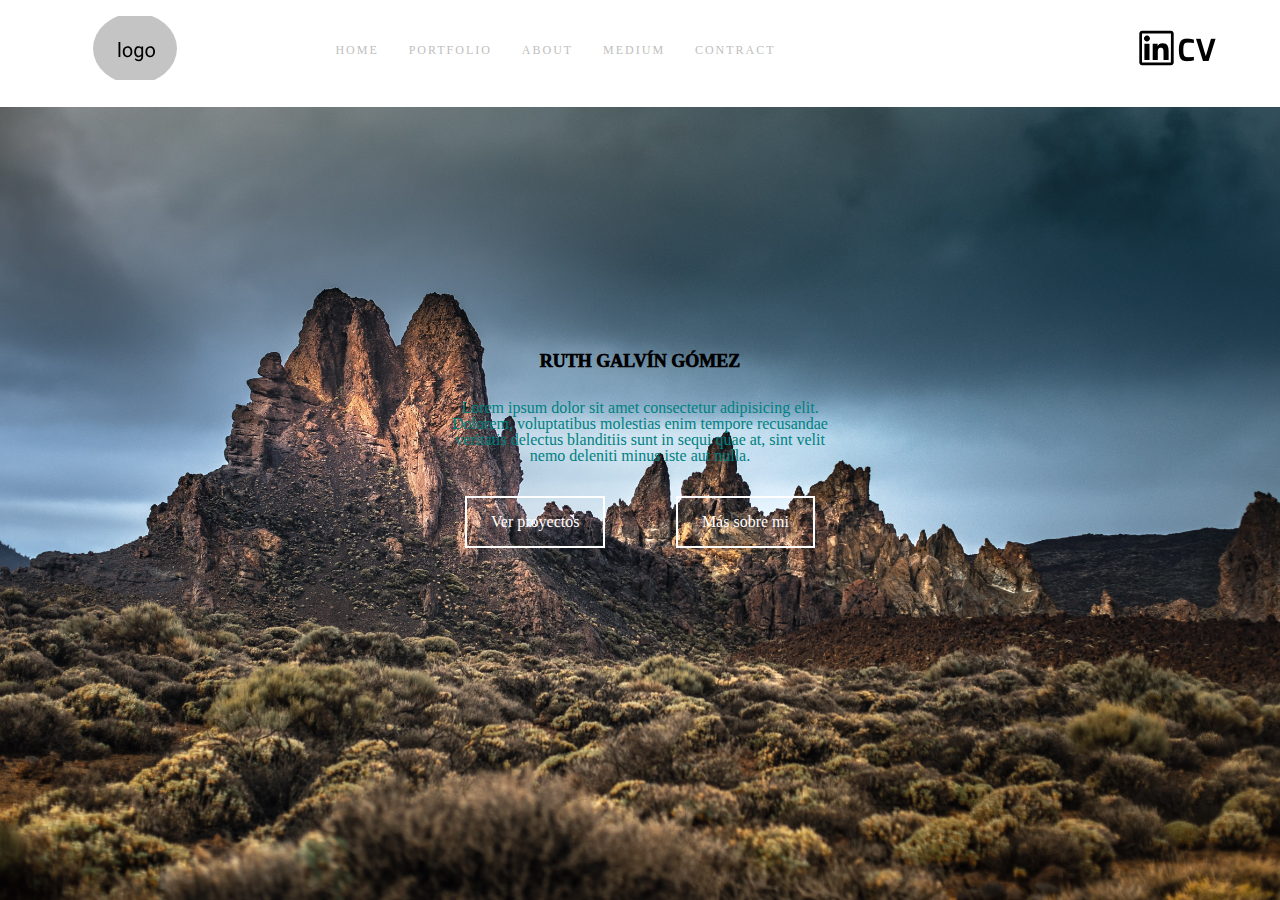
<file: index.html>
<!DOCTYPE html>
<html lang="en">

<head>
    <meta charset="UTF-8">
    <meta http-equiv="X-UA-Compatible" content="IE=edge">
    <meta name="viewport" content="width=device-width, initial-scale=1.0">
    <title>Portfolio Rut</title>
    <link rel="preconnect" href="https://fonts.gstatic.com">
    <link href="https://fonts.googleapis.com/css2?family=Lato:wght@100;300;400;700&display=swap" rel="stylesheet">
    <link rel="stylesheet" href="css/reset.css">
    <link rel="stylesheet" href="css/style.css">
</head>

<body>
    <header>
        <section>
            <a href="index.html"><img src="img/Logo.svg" alt="Linkedin"></a>
            <nav>
                <a href="/">Home</a>
                <a href="portfolio.html">Portfolio</a>
                <a href="about.html">About</a>
                <a href="">Medium</a>
                <a href="contact.html">Contract</a>
            </nav>

            <div>
                <a id="logos-nav" href=""><img src="img/Vector.svg" alt=""></a>
                <a id="logos-nav" href=""><img src="img/5d6e75915bfda22be959d566_CV-icon33 copia.png" alt="CV"></a>
            </div>
        </section>
    </header>
    <main id="img-home">
        <section id="text">
            <h1>RUTH GALVÍN GÓMEZ</h1>
            <p>Lorem ipsum dolor sit amet consectetur adipisicing elit. Dolorem, voluptatibus molestias enim tempore
                recusandae veritatis delectus blanditiis sunt in sequi quae at, sint velit nemo deleniti minus iste aut
                nulla.</p>
        </section>
        <section id="buttonsContain">
            <a id="button" href="about.html">Ver proyectos</a>
            <a id="button" href="about.html">Más sobre mi</a>

        </section>
    </main>
</body>

</html>
</file>
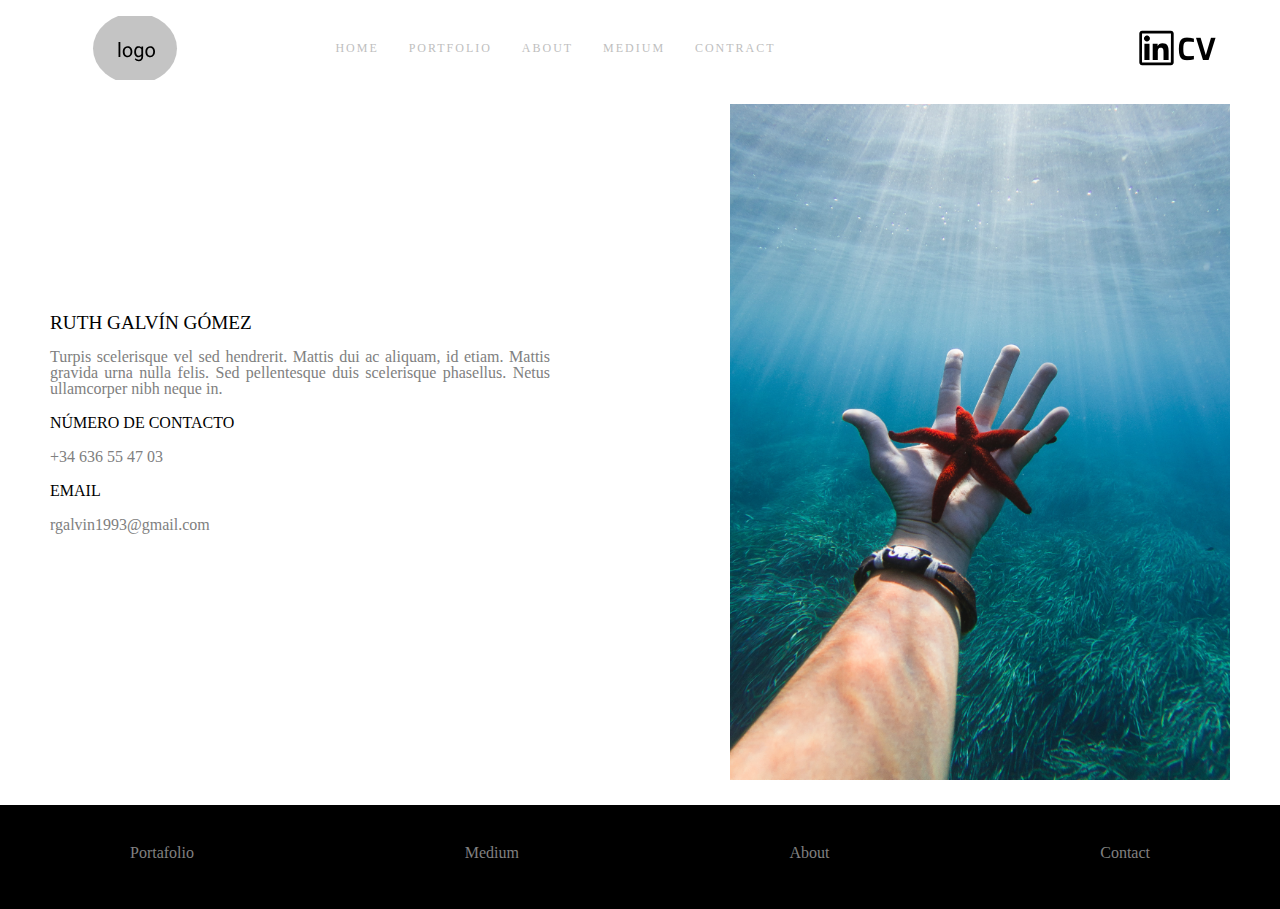
<file: contact.html>
<!DOCTYPE html>
<html lang="en">

<head>
    <meta charset="UTF-8">
    <meta http-equiv="X-UA-Compatible" content="IE=edge">
    <meta name="viewport" content="width=device-width, initial-scale=1.0">
    <title>Portfolio Rut</title>
    <link rel="preconnect" href="https://fonts.gstatic.com">
    <link href="https://fonts.googleapis.com/css2?family=Lato:wght@100;300;400;700&display=swap" rel="stylesheet">
    <link rel="stylesheet" href="css/reset.css">
    <link rel="stylesheet" href="css/contact.css">
</head>

<body>
    <header>
        <section>
            <img src="img/Logo.svg" alt="Linkedin">
            <nav>
                <a href="index.html">Home</a>
                <a href="portfolio.html">Portfolio</a>
                <a href="about.html">About</a>
                <a href="">Medium</a>
                <a href="contact.html">Contract</a>
            </nav>

            <div>
                <a href=""><img src="img/Vector.svg" alt=""></a>
                <a href=""><img src="img/5d6e75915bfda22be959d566_CV-icon33 copia.png" alt="CV"></a>
            </div>
        </section>
    </header>

    <main>
        
        <section>
    
            <div>
                <h3>Ruth Galvín Gómez</h3>
                <p>Turpis scelerisque vel sed hendrerit. Mattis dui ac aliquam, id etiam. Mattis gravida urna nulla felis. 
                    Sed pellentesque duis scelerisque phasellus. Netus ullamcorper nibh neque in.</p>
            </div>
            <div>
                <h4>Número de contacto</h4>
                <p>+34 636 55 47 03</p>
            </div>
            <div>
                <h4>Email</h4>
                <p>rgalvin1993@gmail.com</p>
            </div>
    
        </section>
    
        <img id="image" src="img/ludovica-dri-nL-UM6zyxIk-unsplash.jpg" alt="">
    
    </main>
    
    <footer>

        <div>
            <a id="items" href="">Portafolio</a>
            <a id="items" href="">Medium</a>
            <a id="items" href="">About</a>
            <a id="items" href="">Contact</a>
        </div>

    </footer>

</body>

</html>
</file>
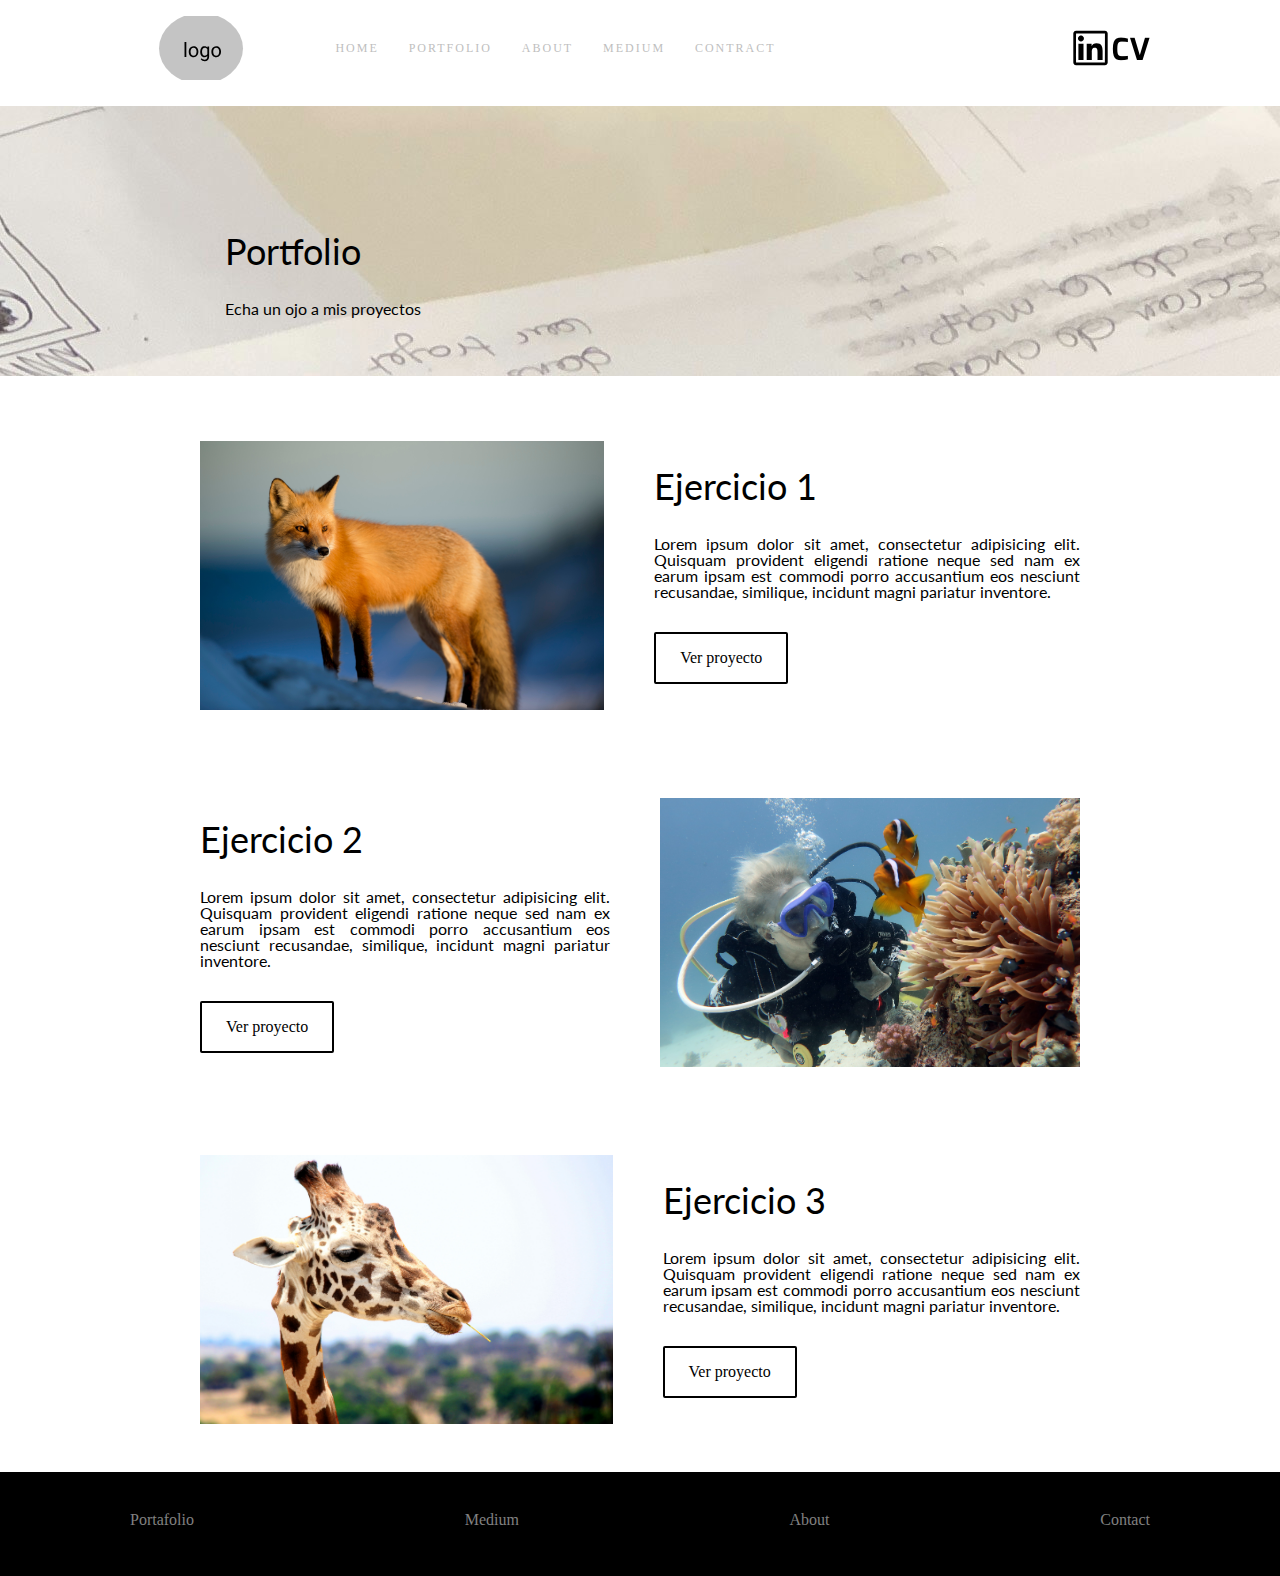
<file: portfolio.html>
<!DOCTYPE html>
<html lang="en">

<head>
    <meta charset="UTF-8">
    <meta http-equiv="X-UA-Compatible" content="IE=edge">
    <meta name="viewport" content="width=device-width, initial-scale=1.0">
    <title>Portfolio Ruth</title>
    <link rel="preconnect" href="https://fonts.gstatic.com">
    <link href="https://fonts.googleapis.com/css2?family=Girassol&family=Lato:wght@100;300;400;700&display=swap"
        rel="stylesheet">
    <link rel="stylesheet" href="css/reset.css">
    <link rel="stylesheet" href="css/portfolio.css">
    
</head>

<body>

    <header>
        <section>
            <img src="img/Logo.svg" alt="Linkedin">
            <nav>
                <a href="index.html">Home</a>
                <a href="portfolio.html">Portfolio</a>
                <a href="about.html">About</a>
                <a href="">Medium</a>
                <a href="contact.html">Contract</a>
            </nav>

            <div>
                <a href=""><img src="img/Vector.svg" alt=""></a>
                <a href=""><img src="img/5d6e75915bfda22be959d566_CV-icon33 copia.png" alt="CV"></a>
            </div>
        </section>
    </header>

    <main>
        <section id="portada">
            <div>
                <h1>Portfolio</h1>
                <p>Echa un ojo a mis proyectos</p>
            </div>
        </section>
        <div class="contenedor" data-aos="fade-up-right">
            <section id="ejercicio1">
                <img id="imguno" src="img/ray-hennessy-xUUZcpQlqpM-unsplash.jpg" alt="Ejercicio1-Monos">
                <div>
                    <h1>Ejercicio 1</h1>
                    <p>Lorem ipsum dolor sit amet, consectetur adipisicing elit.
                        Quisquam provident eligendi ratione neque sed nam ex earum ipsam est commodi porro accusantium eos
                        nesciunt recusandae, similique, incidunt magni pariatur inventore.</p>
                    <a class="button" href="">Ver proyecto</a>
                </div>
    
            </section>
            <section id="ejercicio2" data-aos="fade-left">
                <div>
                    <h1>Ejercicio 2</h1>
                    <p>Lorem ipsum dolor sit amet, consectetur adipisicing elit.
                        Quisquam provident eligendi ratione neque sed nam ex earum ipsam est commodi porro accusantium eos
                        nesciunt recusandae, similique, incidunt magni pariatur inventore.</p>
                    <a class="button" href="">Ver proyecto</a>
                </div>
                <img id="imgdos" src="img/michael-bernander-MJgzRh-OEI4-unsplash.jpg" alt="Ejercicio2">
            </section>
            <section id="ejercicio3" data-aos="fade-up-right">
                <img id="imgtres" src="img/juan-gaspar-de-alba-eWJqUbm-l6s-unsplash.jpg" alt="Ejercicio3">
                <div>
                    <h1>Ejercicio 3</h1>
                    <p>Lorem ipsum dolor sit amet, consectetur adipisicing elit.
                        Quisquam provident eligendi ratione neque sed nam ex earum ipsam est commodi porro accusantium eos
                        nesciunt recusandae, similique, incidunt magni pariatur inventore.</p>
                    <a class="button" href="">Ver proyecto</a>
                </div>
            </section>
        </div>
        


    </main>

    <footer>

        <div>
            <a id="items" href="">Portafolio</a>
            <a id="items" href="">Medium</a>
            <a id="items" href="">About</a>
            <a id="items" href="">Contact</a>
        </div>

    </footer>

</body>

</html>
</file>
<file: css/style.css>
body{
    overflow-y:hidden;
}

header{
    background-color: white;
    padding-top: 16px;
    padding-bottom: 24px;
    position: fixed;
    width: 100vw;
}

header section{
    display: flex;
    width: 90vw;
    max-width: 1280px;
    margin: 0 auto;
    justify-content: space-between;
    align-items: center;
}

nav{
    display: flex;
    justify-content: space-evenly;
    width: 500px;
    padding-right: 230px;
    position: static;
    opacity: 0.5;
    color: #111;
    font-size: 12px;
    line-height: 32px;
    font-weight: 400;
    letter-spacing: 2px;
    text-decoration: none;
    text-transform: uppercase;
}

#logos-nav{
    max-width: 100%;
    vertical-align: middle;
    display: inline-block;
    color: gray;
    border: 0;
}

a{
    text-decoration: none;
    color: gray;
}
a:active{
    color:black;
}

main{
    width: 100vw;
    height: 100vh;
    display: flex;
    justify-content: center;
    flex-direction: column;
}

#img-home{
    background-image: url("../img/Fotofondo.jpg");
    background-position: center;
    background-size: cover;
}

#text, #buttonsContain {
    width: 400px;
    margin: 0 auto;
    text-align: center;
}

h1{
    color: black;
    font-size: large;
    font-weight: 1000;
    text-transform: uppercase;
}


#text p{
    margin-top: 30px;
    color: teal;
}
#buttonsContain{
    width: 350px;
    padding-top: 32px;
    display: flex;
    justify-content: space-between;
}
#button{
    padding-top: 16px;
    padding-bottom: 16px;
    padding-right: 24px;
    padding-left: 24px;
    background-color: transparent;
    color: white;
    border: 2px solid white;

}

#button:hover{
    background-color: teal;
}
</file>
<file: css/contact.css>
body{
    overflow-y:hidden;
}

header{
    background-color: white;
    padding-top: 16px;
    padding-bottom: 24px;
    position: fixed;
    width: 100vw;
}

header section{
    display: flex;
    width: 90vw;
    max-width: 1280px;
    margin: 0 auto;
    justify-content: space-between;
    align-items: center;
}

nav{
    display: flex;
    justify-content: space-evenly;
    width: 500px;
    padding-right: 230px;
    position: static;
    opacity: 0.5;
    color: #111;
    font-size: 12px;
    line-height: 32px;
    font-weight: 400;
    letter-spacing: 2px;
    text-decoration: none;
    text-transform: uppercase;
}

#logos-nav{
    max-width: 100%;
    vertical-align: middle;
    display: inline-block;
    color: gray;
    border: 0;
}

a{
    text-decoration: none;
    color: gray;
}
a:active{
    color:black;
}

main{
    display: flex;
    justify-content: space-between;
    align-items: center;
    text-align: justify;
    padding-top: 25px;
}

section{
    width: 500px;
    margin-left: 50px;
}

#image{
    width: 500px;
    height: 730px;
    margin-right: 50px;
    object-fit: cover;
    display: flex;
    padding-top: 25px;
    padding-bottom: 25px;
    margin-left: 50px;
}


h3{
    font-size: larger;
    line-height: 52px;
    font-weight: 500;
    text-transform: uppercase;   
}

h4{
    font-size:medium;
    line-height: 52px;
    font-weight: 500;
    text-transform: uppercase; 
}

p{
    text-align: justify;
    color: gray;
}

footer{
    background-color: black;
    width: 100vw;
    padding-top: 40px;
    padding-bottom: 48px;
    display: flex;
    justify-content: space-between;
    align-items: center;
}

footer div{
    width: 1020px;
    margin: 0 auto;
    display: flex;
    justify-content: space-between;
    align-items: center;
}

#items a{
    font-size: 8px;
    padding-bottom: 0;
    padding-top: 0;
    margin-left: 5%;
    display: flex;
    margin-left: 5%;
    flex-direction: column;
    justify-content: space-between;
    align-items: flex-start;
    flex: 1;
}

#items a:last-child{
    margin-left: 0;
}
</file>
<file: css/portfolio.css>
/*
font-family: 'Girassol', cursive;
font-family: 'Lato', sans-serif;

*/


/*HEADER*/


header{
    background-color: white;
    width: 100vw;
    padding-top: 16px;
    padding-bottom: 24px;
    position: fixed;
}

header section{
    width: 1020px;
    margin: 0 auto;
    display: flex;
    justify-content: space-between;
    align-items: center;
}

nav{
    display: flex;
    justify-content: space-evenly;
    width: 500px;
    padding-right: 230px;
    position: static;
    opacity: 0.5;
    color: #111;
    font-size: 12px;
    line-height: 32px;
    font-weight: 400;
    letter-spacing: 2px;
    text-decoration: none;
    text-transform: uppercase;
}

#logos-nav{
    max-width: 100%;
    vertical-align: middle;
    display: inline-block;
    color: gray;
    border: 0;
}

a{
    text-decoration: none;
    color: gray;
}
a:active{
    color:black;
}

/*MAIIINN*/
main{
    width: 80vw;
    max-width: 1280px;
    margin: 0 auto;
    display: inline;
    margin-left: 88px;
}


#portada, #ejercicio1, #ejercicio2, #ejercicio3{
    margin: 0 auto;
    width: 1020px;
    position:static;
    overflow: hidden;
}


#portada{
    background-image: url("../img/amelie-mourichon-MKDEMlPRoYU-unsplash.jpg");
    background-position: center;
    height: 30vh;
    width: 100vw;
    margin-top: 90px;
    margin-bottom: 25px;
    margin-left: 0px;
    margin-right: 0;
    display: flex;
    align-items: center;
}

#portada div{
    width: 500px;
    margin: 0 auto;
    height: auto;
    text-align: left;
    padding-top: 100px;
    padding-left: 25px;
    margin-left: 200px;
}


h1, p{
    padding-bottom: 32px;
}

h1{
    font-family: "Lato";
    font-size: 36px;
}

p{
    font-size: 16px;
    font-family: "Lato";
}

.button{
    padding-top: 16px;
    padding-bottom: 16px;
    padding-right: 24px;
    padding-left: 24px;
    background-color: transparent;
    color: black;
    border: 2px solid black;
    border-radius: 2px;
    cursor: pointer;
    text-decoration: none;

}
.button:hover{
    background-color: teal;
}

#seccionUno, #seccionDos, #seccionTres{
    margin: 0 auto;
}


#ejercicio1{
    width: 100vw;
    display: flex;
    flex-direction: row;
    justify-content: space-between;
    align-items: center;
}

#imguno{
    width: 420px;
    height: 269px;
    object-fit: cover;
    display: flex;
    align-items: center;
    padding-top: 40px;
    padding-bottom: 48px;
    margin-right: 50px;
    margin-left: 200px;
}

#ejercicio1 div{
    width: 500px;
    display: flex;
    flex-direction: column;
    justify-content: space-between;
    align-items: flex-start;
    text-align: justify;
    padding-top: 40px;
    padding-bottom: 48px;
    margin-right: 200px;
}


#ejercicio2{
    width: 100vw;
    display: flex;
    justify-content: space-between;
    align-items: center;
}

#imgdos{
    width: 420px;
    height: 269px;
    object-fit: cover;
    display: flex;
    align-items: center;
    padding-top: 40px;
    padding-bottom: 48px;
    margin-left: 50px;
    margin-right: 200px;
}

#ejercicio2 div{
    width: 500px;
    margin-left: 100px;
    display: flex;
    flex-direction: column;
    align-items: flex-start;
    text-align: justify;
    margin-left: 200px;
}

#ejercicio3{
    width: 100vw;
    display: flex;
    flex-direction: row;
    justify-content: space-between;
    align-items: center;
}

#imgtres{
    width: 420px;
    height: 269px;
    object-fit: cover;
    display: flex;
    align-items: center;
    padding-top: 40px;
    padding-bottom: 48px;
    margin-right: 50px;
    margin-left: 200px;
}

#ejercicio3 div{
    width: 425px;
    display: flex;
    flex-direction: column;
    justify-content: space-between;
    align-items: flex-start;
    text-align: justify;
    padding-top: 40px;
    padding-bottom: 48px;
    margin-right: 200px;
}


footer{
    background-color: black;
    width: 100vw;
    padding-top: 40px;
    padding-bottom: 48px;
    display: flex;
    justify-content: space-between;
    align-items: center;
}

footer div{
    width: 1020px;
    margin: 0 auto;
    display: flex;
    justify-content: space-between;
    align-items: center;
}

#items a{
    font-size: 8px;
    padding-bottom: 0;
    padding-top: 0;
    margin-left: 5%;
    display: flex;
    margin-left: 5%;
    flex-direction: column;
    justify-content: space-between;
    align-items: flex-start;
    flex: 1;
}

#items a:last-child{
    margin-left: 0;
}
</file>
